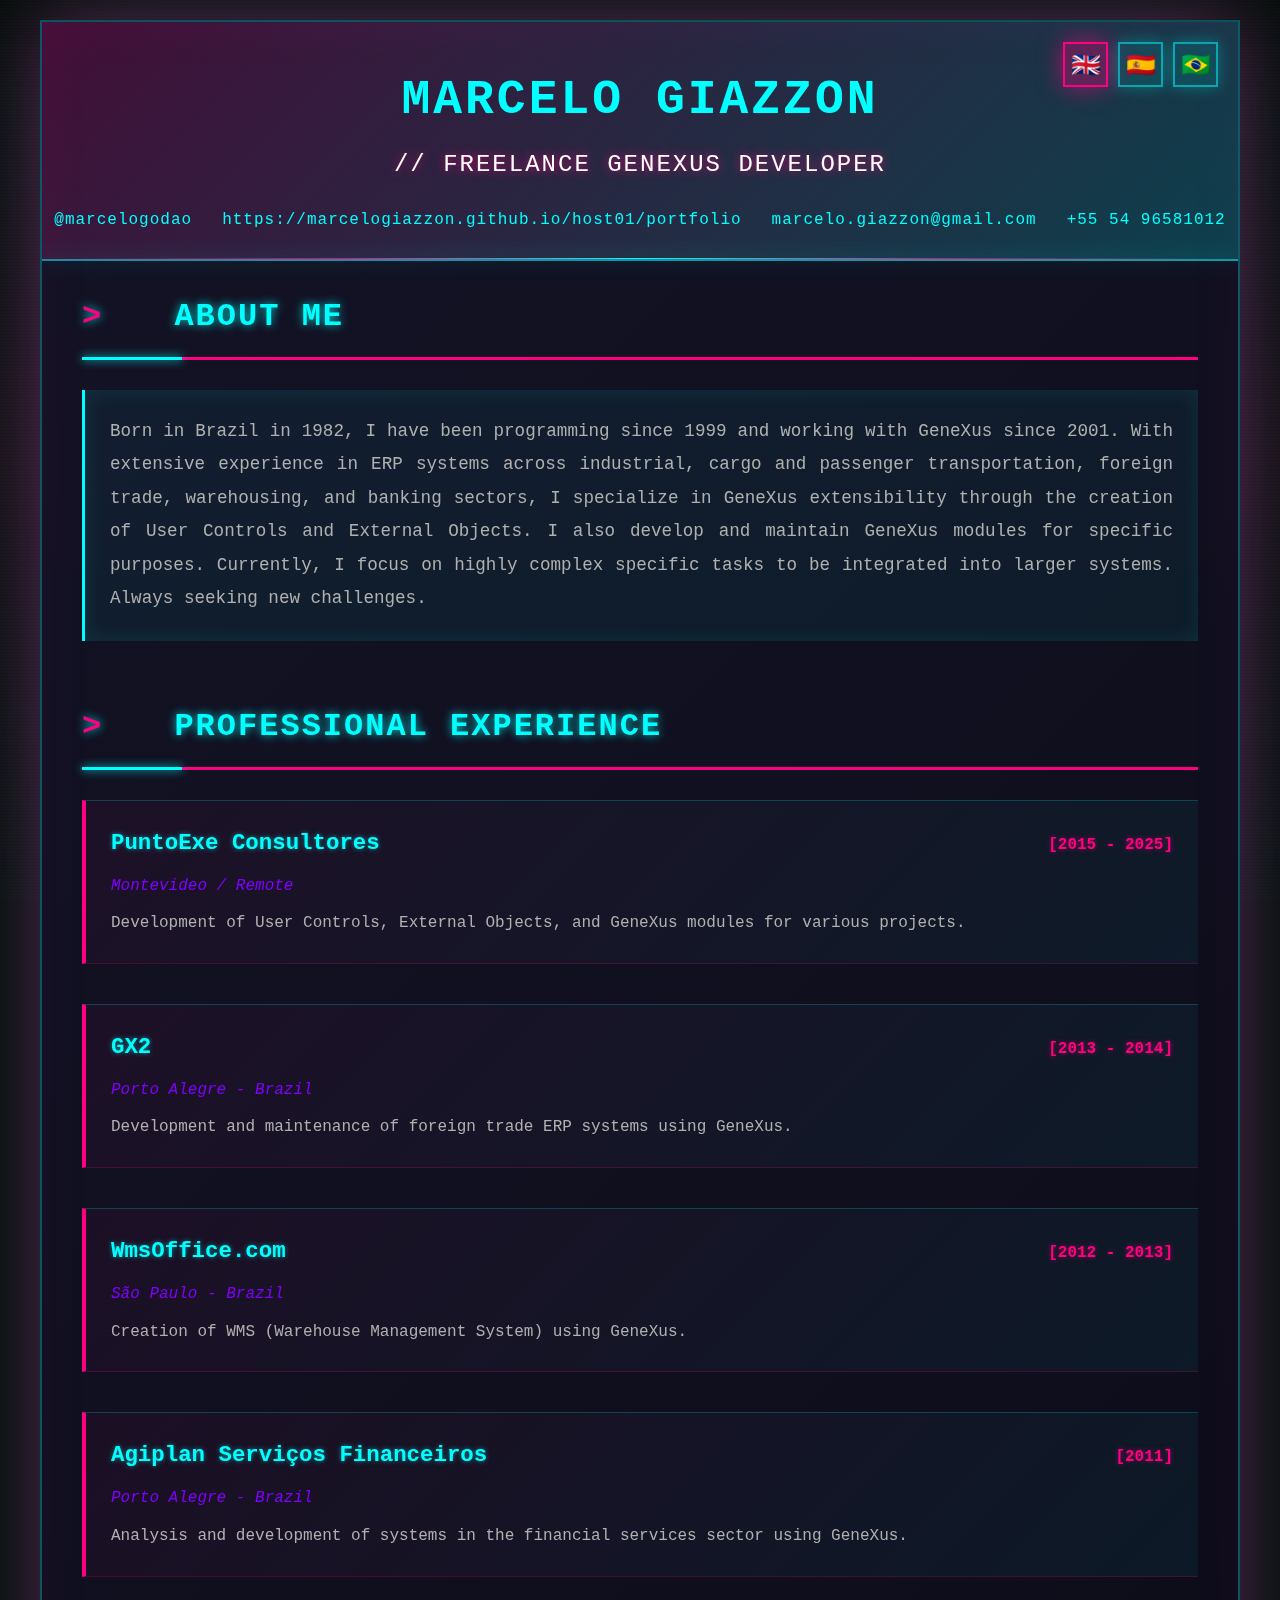
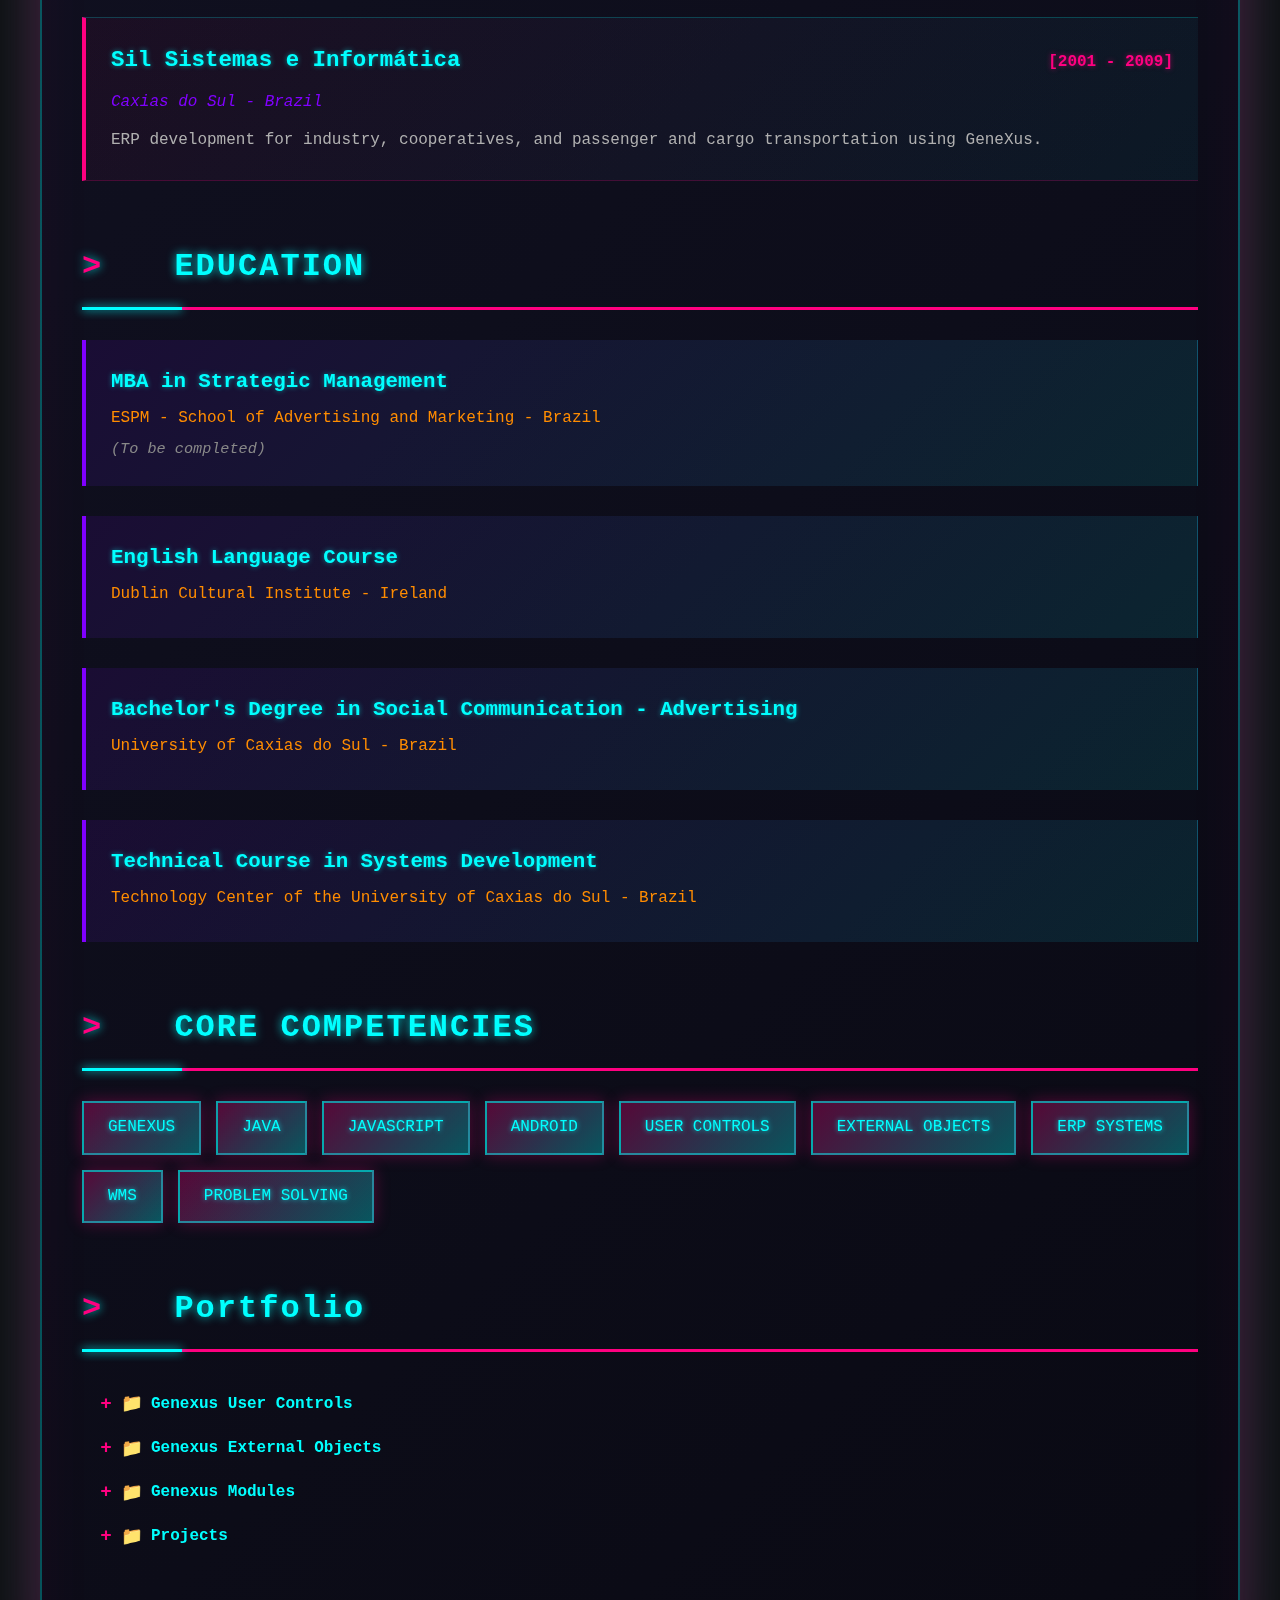
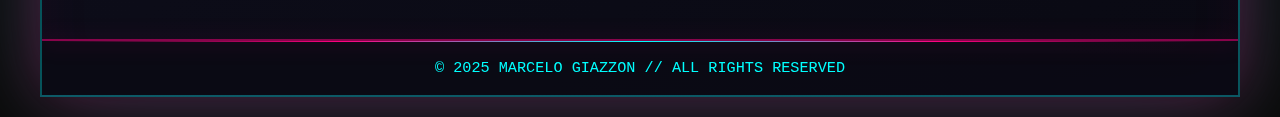
<file: portifolio_pdf.html>
<!DOCTYPE html>
<html lang="en">
<head>
    <meta charset="UTF-8">
    <meta name="viewport" content="width=device-width, initial-scale=1.0">
    <title>Marcelo Giazzon - GeneXus Developer</title>
    <link rel="stylesheet" href="portfolio.css">
    <script src="portfolio.pdf.js"></script>
</head>
<body>
    <!-- Mobile Simulation Toggle -->
    <div class="mobile-toggle-container">
        <input type="checkbox" id="mobileSimulationToggle">
        <label for="mobileSimulationToggle">Mobile Simulation</label>
    </div>

    <div class="container">
        <div class="language-selector">
            <button class="lang-btn active" onclick="changeLanguage('en')" title="English">🇬🇧</button>
            <button class="lang-btn" onclick="changeLanguage('es')" title="Español">🇪🇸</button>
            <button class="lang-btn" onclick="changeLanguage('pt')" title="Português">🇧🇷</button>
        </div>
        
        <header>
            <h1>MARCELO GIAZZON</h1>
            <p class="subtitle glitch-text">// FREELANCE GENEXUS DEVELOPER</p>
            <div class="contact-info">
                <a href="https://www.instagram.com/marcelogodao" target="_blank" rel="noopener noreferrer">@marcelogodao</a>
                <a href="https://marcelogiazzon.github.io/host01/portfolio" target="_blank" rel="noopener noreferrer">https://marcelogiazzon.github.io/host01/portfolio</a>
                <a href="mailto:marcelo.giazzon@gmail.com">marcelo.giazzon@gmail.com</a>
                <a href="https://wa.me/555496581012" target="_blank" rel="noopener noreferrer">+55 54 96581012</a>
            </div>
        </header>
        
        <div class="content">
            

            <!-- ENGLISH -->
            <div class="lang-content active" data-lang="en">
                <section id="about">
                    <h2>ABOUT ME</h2>
                    <p class="about-text">
                        Born in Brazil in 1982, I have been programming since 1999 and working with GeneXus since 2001. 
                        With extensive experience in ERP systems across industrial, cargo and passenger transportation, 
                        foreign trade, warehousing, and banking sectors, I specialize in GeneXus extensibility through 
                        the creation of User Controls and External Objects. I also develop and maintain GeneXus modules 
                        for specific purposes. Currently, I focus on highly complex specific tasks to be integrated into 
                        larger systems. Always seeking new challenges.
                    </p>
                </section>
                
                <section id="experience">
                    <h2>PROFESSIONAL EXPERIENCE</h2>
                    
                    <div class="experience-item">
                        <div class="experience-header">
                            <span class="company">PuntoExe Consultores</span>
                            <span class="period">[2015 - 2025]</span>
                        </div>
                        <div class="location">Montevideo / Remote</div>
                        <p class="description">
                            Development of User Controls, External Objects, and GeneXus modules for various projects.
                        </p>
                    </div>
                    
                    <div class="experience-item">
                        <div class="experience-header">
                            <span class="company">GX2</span>
                            <span class="period">[2013 - 2014]</span>
                        </div>
                        <div class="location">Porto Alegre - Brazil</div>
                        <p class="description">
                            Development and maintenance of foreign trade ERP systems using GeneXus.
                        </p>
                    </div>
                    
                    <div class="experience-item">
                        <div class="experience-header">
                            <span class="company">WmsOffice.com</span>
                            <span class="period">[2012 - 2013]</span>
                        </div>
                        <div class="location">São Paulo - Brazil</div>
                        <p class="description">
                            Creation of WMS (Warehouse Management System) using GeneXus.
                        </p>
                    </div>
                    
                    <div class="experience-item">
                        <div class="experience-header">
                            <span class="company">Agiplan Serviços Financeiros</span>
                            <span class="period">[2011]</span>
                        </div>
                        <div class="location">Porto Alegre - Brazil</div>
                        <p class="description">
                            Analysis and development of systems in the financial services sector using GeneXus.
                        </p>
                    </div>
                    
                    <div class="experience-item">
                        <div class="experience-header">
                            <span class="company">Sil Sistemas e Informática</span>
                            <span class="period">[2001 - 2009]</span>
                        </div>
                        <div class="location">Caxias do Sul - Brazil</div>
                        <p class="description">
                            ERP development for industry, cooperatives, and passenger and cargo transportation using GeneXus.
                        </p>
                    </div>
                </section>
                
                <section id="education">
                    <h2>EDUCATION</h2>
                    
                    <div class="education-item">
                        <div class="degree">MBA in Strategic Management</div>
                        <div class="institution">ESPM - School of Advertising and Marketing - Brazil</div>
                        <div class="status">(To be completed)</div>
                    </div>
                    
                    <div class="education-item">
                        <div class="degree">English Language Course</div>
                        <div class="institution">Dublin Cultural Institute - Ireland</div>
                    </div>
                    
                    <div class="education-item">
                        <div class="degree">Bachelor's Degree in Social Communication - Advertising</div>
                        <div class="institution">University of Caxias do Sul - Brazil</div>
                    </div>
                    
                    <div class="education-item">
                        <div class="degree">Technical Course in Systems Development</div>
                        <div class="institution">Technology Center of the University of Caxias do Sul - Brazil</div>
                    </div>
                </section>
                
                <section id="skills">
                    <h2>CORE COMPETENCIES</h2>
                    <div class="skills-list">
                        <span class="skill-tag">GENEXUS</span>
                        <span class="skill-tag">JAVA</span>
                        <span class="skill-tag">JAVASCRIPT</span>
                        <span class="skill-tag">ANDROID</span>
                        <span class="skill-tag">USER CONTROLS</span>
                        <span class="skill-tag">EXTERNAL OBJECTS</span>
                        <span class="skill-tag">ERP SYSTEMS</span>
                        <span class="skill-tag">WMS</span>
                        <span class="skill-tag">PROBLEM SOLVING</span>
                    </div>
                </section>
            </div>
            
            <!-- SPANISH -->
            <div class="lang-content" data-lang="es">
                <section id="about">
                    <h2>SOBRE MÍ</h2>
                    <p class="about-text">
                        Nacido en Brasil en 1982, programo desde 1999 y trabajo con GeneXus desde 2001. 
                        Con amplia experiencia en sistemas ERP en sectores industrial, transporte de carga y pasajeros, 
                        comercio exterior, almacenamiento y bancario, me especializo en extensibilidad GeneXus a través 
                        de la creación de User Controls y External Objects. También desarrollo y mantengo módulos GeneXus 
                        con propósitos específicos. Actualmente, me enfoco en tareas específicas de alta complejidad para 
                        ser integradas en sistemas más grandes. Siempre en busca de nuevos desafíos.
                    </p>
                </section>
                
                <section id="experience">
                    <h2>EXPERIENCIA PROFESIONAL</h2>
                    
                    <div class="experience-item">
                        <div class="experience-header">
                            <span class="company">PuntoExe Consultores</span>
                            <span class="period">[2015 - 2025]</span>
                        </div>
                        <div class="location">Montevideo / Remoto</div>
                        <p class="description">
                            Desarrollo de User Controls, External Objects y módulos GeneXus para diversos proyectos.
                        </p>
                    </div>
                    
                    <div class="experience-item">
                        <div class="experience-header">
                            <span class="company">GX2</span>
                            <span class="period">[2013 - 2014]</span>
                        </div>
                        <div class="location">Porto Alegre - Brasil</div>
                        <p class="description">
                            Desarrollo y mantenimiento de sistemas ERP de comercio exterior utilizando GeneXus.
                        </p>
                    </div>
                    
                    <div class="experience-item">
                        <div class="experience-header">
                            <span class="company">WmsOffice.com</span>
                            <span class="period">[2012 - 2013]</span>
                        </div>
                        <div class="location">São Paulo - Brasil</div>
                        <p class="description">
                            Creación de sistema WMS (Sistema de Gestión de Almacenes) utilizando GeneXus.
                        </p>
                    </div>
                    
                    <div class="experience-item">
                        <div class="experience-header">
                            <span class="company">Agiplan Serviços Financeiros</span>
                            <span class="period">[2011]</span>
                        </div>
                        <div class="location">Porto Alegre - Brasil</div>
                        <p class="description">
                            Análisis y desarrollo de sistemas en el sector de servicios financieros utilizando GeneXus.
                        </p>
                    </div>
                    
                    <div class="experience-item">
                        <div class="experience-header">
                            <span class="company">Sil Sistemas e Informática</span>
                            <span class="period">[2001 - 2009]</span>
                        </div>
                        <div class="location">Caxias do Sul - Brasil</div>
                        <p class="description">
                            Desarrollo de ERP para industria, cooperativas y transporte de pasajeros y carga utilizando GeneXus.
                        </p>
                    </div>
                </section>
                
                <section id="education">
                    <h2>FORMACIÓN</h2>
                    
                    <div class="education-item">
                        <div class="degree">MBA en Gestión Estratégica</div>
                        <div class="institution">ESPM - Escuela Superior de Propaganda y Marketing - Brasil</div>
                        <div class="status">(A completar)</div>
                    </div>
                    
                    <div class="education-item">
                        <div class="degree">Curso de Idioma - Inglés</div>
                        <div class="institution">Dublin Cultural Institute - Irlanda</div>
                    </div>
                    
                    <div class="education-item">
                        <div class="degree">Grado en Comunicación Social - Publicidad y Propaganda</div>
                        <div class="institution">Universidad de Caxias do Sul - Brasil</div>
                    </div>
                    
                    <div class="education-item">
                        <div class="degree">Curso Técnico en Desarrollo de Sistemas</div>
                        <div class="institution">Centro de Tecnología de la Universidad de Caxias do Sul - Brasil</div>
                    </div>
                </section>
                
                <section id="skills">
                    <h2>COMPETENCIAS CLAVE</h2>
                    <div class="skills-list">
                        <span class="skill-tag">GENEXUS</span>
                        <span class="skill-tag">USER CONTROLS</span>
                        <span class="skill-tag">EXTERNAL OBJECTS</span>
                        <span class="skill-tag">SISTEMAS ERP</span>
                        <span class="skill-tag">WMS</span>
                        <span class="skill-tag">INTEGRACIÓN</span>
                        <span class="skill-tag">RESOLUCIÓN PROBLEMAS</span>
                    </div>
                </section>
            </div>
            
            <!-- PORTUGUESE -->
            <div class="lang-content" data-lang="pt">
                <section id="about">
                    <h2>SOBRE MIM</h2>
                    <p class="about-text">
                        Nascido no Brasil em 1982, programando desde 1999 e com GeneXus desde 2001. 
                        Experiência com ERPs em área industrial, transporte de carga e pessoas, comércio exterior, 
                        armazenagem e bancária. Especialista em criação de extensibilidade GeneXus, com criação de 
                        User Controls e External Objects. Além da criação e manutenção de módulos GeneXus com propósitos 
                        específicos. Atualmente atuando em tarefas específicas de alta complexidade, a serem integradas 
                        a sistemas maiores. Em busca de novos desafios.
                    </p>
                </section>
                
                <section id="experience">
                    <h2>EXPERIÊNCIA PROFISSIONAL</h2>
                    
                    <div class="experience-item">
                        <div class="experience-header">
                            <span class="company">PuntoExe Consultores</span>
                            <span class="period">[2015 - 2025]</span>
                        </div>
                        <div class="location">Montevidéu / Remoto</div>
                        <p class="description">
                            Desenvolvimento de User Controls, External Objects e módulos GeneXus para diversos projetos.
                        </p>
                    </div>
                    
                    <div class="experience-item">
                        <div class="experience-header">
                            <span class="company">GX2</span>
                            <span class="period">[2013 - 2014]</span>
                        </div>
                        <div class="location">Porto Alegre - Brasil</div>
                        <p class="description">
                            Desenvolvimento e manutenção em ERP de comércio exterior, utilizando GeneXus.
                        </p>
                    </div>
                    
                    <div class="experience-item">
                        <div class="experience-header">
                            <span class="company">WmsOffice.com</span>
                            <span class="period">[2012 - 2013]</span>
                        </div>
                        <div class="location">São Paulo - Brasil</div>
                        <p class="description">
                            Criação de sistema WMS (Sistema de Gerenciamento de Armazém), utilizando GeneXus.
                        </p>
                    </div>
                    
                    <div class="experience-item">
                        <div class="experience-header">
                            <span class="company">Agiplan Serviços Financeiros</span>
                            <span class="period">[2011]</span>
                        </div>
                        <div class="location">Porto Alegre - Brasil</div>
                        <p class="description">
                            Análise e desenvolvimento de sistemas na área de serviços financeiros, utilizando GeneXus.
                        </p>
                    </div>
                    
                    <div class="experience-item">
                        <div class="experience-header">
                            <span class="company">Sil Sistemas e Informática</span>
                            <span class="period">[2001 - 2009]</span>
                        </div>
                        <div class="location">Caxias do Sul - Brasil</div>
                        <p class="description">
                            ERPs para indústria, cooperativas e transporte de passageiros e de cargas, utilizando GeneXus.
                        </p>
                    </div>
                </section>
                
                <section id="education">
                    <h2>FORMAÇÃO EDUCACIONAL</h2>
                    
                    <div class="education-item">
                        <div class="degree">MBA em Gestão Estratégica</div>
                        <div class="institution">ESPM - Escola Superior de Propaganda e Marketing - Brasil</div>
                        <div class="status">(A concluir)</div>
                    </div>
                    
                    <div class="education-item">
                        <div class="degree">Curso de Idioma - Inglês</div>
                        <div class="institution">Dublin Cultural Institute - Irlanda</div>
                    </div>
                    
                    <div class="education-item">
                        <div class="degree">Graduação em Comunicação Social - Publicidade e Propaganda</div>
                        <div class="institution">Universidade de Caxias do Sul - Brasil</div>
                    </div>
                    
                    <div class="education-item">
                        <div class="degree">Curso Técnico em Desenvolvimento de Sistemas</div>
                        <div class="institution">Centro de Tecnologia da Universidade de Caxias do Sul - Brasil</div>
                    </div>
                </section>
                
                <section id="skills">
                    <h2>COMPETÊNCIAS PRINCIPAIS</h2>
                    <div class="skills-list">
                        <span class="skill-tag">GENEXUS</span>
                        <span class="skill-tag">USER CONTROLS</span>
                        <span class="skill-tag">EXTERNAL OBJECTS</span>
                        <span class="skill-tag">SISTEMAS ERP</span>
                        <span class="skill-tag">WMS</span>
                        <span class="skill-tag">INTEGRAÇÃO</span>
                        <span class="skill-tag">RESOLUÇÃO PROBLEMAS</span>
                    </div>
                </section>
            </div>

            <section id="portfolio">
                <h2>Portfolio</h2>
                <div class="portfolio-container">
                    <div class="tree-view" id="portfolioTree"></div>
                    <div class="content-frame-container" id="contentFrame">
                        <div class="frame-header">
                            <span class="frame-title" id="frameTitle">Select a file to view</span>
                            <button class="frame-close" onclick="closeFrame()">✕ CLOSE</button>
                        </div>
                        <iframe class="content-frame" id="contentIframe" src=""></iframe>
                    </div>
                </div>
            </section>
        </div>
        
        <footer>
            <p>&copy; 2025 MARCELO GIAZZON // ALL RIGHTS RESERVED</p>
        </footer>

        <!-- Mobile Simulation Overlay (The 'Popup' Mode) -->
        <div class="mobile-simulation-overlay" id="mobileSimulationOverlay">
            <div class="mobile-simulation-window">
                
                <!-- Header Bar (like a window title bar) - NOW WITH NAVIGATION BUTTONS -->
                <div class="mobile-frame-header">
                    <div class="mobile-frame-header-content">
                        <!-- Navigation Buttons added here (Mobile/Popup) -->
                        <button class="nav-button" id="mobilePrevFileButton" disabled>&lt;</button>
                        <button class="nav-button" id="mobileNextFileButton" disabled>&gt;</button>
                        <span id="mobileSimulationTitle">Loading...</span>
                    </div>
                    <button class="mobile-simulation-close" id="mobileSimulationClose">
                        <span aria-hidden="true">✕</span> CLOSE
                    </button>
                </div>
                
                <!-- Iframe content -->
                <iframe id="mobileSimulationIframe" src=""></iframe>
            </div>
        </div>
    </div>
</body>
</html>
</file>
<file: portfolio.css>
* {
    margin: 0;
    padding: 0;
    box-sizing: border-box;
}

body {
    font-family: 'Courier New', monospace;
    line-height: 1.6;
    color: #e0e0e0;
    background: #0a0a0a;
    min-height: 100vh;
    padding: 20px;
    position: relative;
    overflow-x: hidden;
}

body::before {
    content: '';
    position: fixed;
    top: 0;
    left: 0;
    right: 0;
    bottom: 0;
    background: 
        linear-gradient(180deg, transparent 0%, rgba(255, 0, 128, 0.05) 50%, transparent 100%),
        repeating-linear-gradient(0deg, rgba(0, 255, 255, 0.03) 0px, transparent 1px, transparent 2px, rgba(0, 255, 255, 0.03) 3px);
    pointer-events: none;
    z-index: 1;
}

.container {
    max-width: 1200px;
    margin: 0 auto;
    background: linear-gradient(135deg, rgba(20, 20, 40, 0.95) 0%, rgba(10, 10, 20, 0.95) 100%);
    border-radius: 0;
    box-shadow: 
        0 0 60px rgba(255, 0, 128, 0.3),
        0 0 100px rgba(0, 255, 255, 0.2),
        inset 0 0 60px rgba(255, 0, 128, 0.05);
    overflow: hidden;
    border: 2px solid rgba(0, 255, 255, 0.3);
    position: relative;
    z-index: 2;
}

.container::before {
    content: '';
    position: absolute;
    top: 0;
    left: 0;
    right: 0;
    height: 4px;
    /*background: linear-gradient(90deg, 
        #ff0080 0%, 
        #ff0080 20%, 
        #ff8c00 40%, 
        #00ffff 60%, 
        #8000ff 80%, 
        #ff0080 100%);*/
}

.language-selector {
    position: absolute;
    top: 20px;
    right: 20px;
    display: flex;
    gap: 10px;
    z-index: 10;
}

.lang-btn {
    width: 45px;
    height: 45px;
    background: rgba(0, 255, 255, 0.1);
    border: 2px solid rgba(0, 255, 255, 0.5);
    cursor: pointer;
    font-size: 24px;
    display: flex;
    align-items: center;
    justify-content: center;
    box-shadow: 0 0 15px rgba(0, 255, 255, 0.3);
}

.lang-btn:hover {
    background: rgba(0, 255, 255, 0.2);
    box-shadow: 0 0 25px rgba(0, 255, 255, 0.6);
}

.lang-btn.active {
    background: rgba(255, 0, 128, 0.3);
    border-color: #ff0080;
    box-shadow: 0 0 25px rgba(255, 0, 128, 0.6);
}

header {
    background: linear-gradient(135deg, rgba(255, 0, 128, 0.2) 0%, rgba(0, 255, 255, 0.2) 100%);
    color: #00ffff;
    /* padding: 80px 40px; */
    text-align: center;
    position: relative;
    border-bottom: 2px solid rgba(0, 255, 255, 0.5);
    padding-top: 40px;
    padding-bottom: 25px;
}

header::after {
    content: '';
    position: absolute;
    bottom: 0;
    left: 0;
    right: 0;
    height: 1px;
    background: linear-gradient(90deg, transparent, #ff0080, #00ffff, #ff0080, transparent);
    box-shadow: 0 0 20px rgba(0, 255, 255, 0.8);
}

h1 {
    font-size: 3em;
    margin-bottom: 7px;
    font-weight: 700;
    /*text-shadow: 
        0 0 10px #00ffff,
        0 0 20px #00ffff,
        0 0 30px #ff0080,
        2px 2px 0px rgba(255, 0, 128, 0.5);*/
    letter-spacing: 3px;
}

.subtitle {
    font-size: 1.5em;
    color: #ff0080;
    font-weight: 400;
    text-shadow: 0 0 10px rgba(255, 0, 128, 0.8);
    letter-spacing: 2px;
}

.contact-info {
    margin-top: 24px;
    display: flex;
    flex-wrap: wrap;
    justify-content: center;
    align-items: center;
    gap: 15px 30px;
    font-family: 'Consolas', monospace;
    font-size: 1em;
    letter-spacing: 1px;
}

.contact-info span, .contact-info a {
    color: #b0b0b0;
    text-decoration: none;
    transition: color 0.3s, text-shadow 0.3s;
    word-break: break-all;
}

.contact-info a {
    color: #00ffff;
}

.contact-info a:hover {
    color: #fff;
    text-shadow: 0 0 10px #00ffff, 0 0 15px #ff0080;
}


.whatsapp-link {
    display: inline-flex;
    align-items: center;
    justify-content: center;
}

.whatsapp-icon {
    width: 30px;
    height: 30px;
    fill: currentColor;
    filter: drop-shadow(0 0 6px rgba(0, 255, 255, 0.7));
}

.content {
    padding: 30px 40px;
    padding-bottom: 20px;
}

section {
    margin-bottom: 60px;
    position: relative;
}

.aboutme_section {
    margin-left: 20px;    
}

.aboutme_section li {
    padding-left: 5px;
    margin-left: 30px;
}
.aboutme_section span {
    font-weight: bold;
}


.lang-content {
    display: none;
}

.lang-content.active {
    display: block;
}

h2 {
    color: #00ffff;
    font-size: 2em;
    margin-bottom: 30px;
    padding-bottom: 15px;
    border-bottom: 3px solid #ff0080;
    text-shadow: 0 0 10px rgba(0, 255, 255, 0.8);
    letter-spacing: 2px;
    position: relative;
}

h2::before {
    content: '> ';
    color: #ff0080;
    margin-right: 50px;
}

h2::after {
    content: '';
    position: absolute;
    bottom: -3px;
    left: 0;
    width: 100px;
    height: 3px;
    background: #00ffff;
    box-shadow: 0 0 10px #00ffff;
}

.about-text {
    font-size: 1.1em;
    color: #b0b0b0;
    line-height: 1.9;
    text-align: justify;
    font-family: 'Consolas', 'Courier New', monospace;
    background: rgba(0, 255, 255, 0.05);
    padding: 25px;
    border-left: 3px solid #00ffff;
    box-shadow: inset 0 0 20px rgba(0, 255, 255, 0.1);
}

.experience-item {
    margin-bottom: 40px;
    padding: 25px;
    border-left: 4px solid #ff0080;
    background: linear-gradient(135deg, rgba(255, 0, 128, 0.05) 0%, rgba(0, 255, 255, 0.05) 100%);
    position: relative;
    border-top: 1px solid rgba(0, 255, 255, 0.2);
    border-bottom: 1px solid rgba(255, 0, 128, 0.2);
}

.experience-item:hover {
    background: linear-gradient(135deg, rgba(255, 0, 128, 0.1) 0%, rgba(0, 255, 255, 0.1) 100%);
    box-shadow: 0 0 30px rgba(255, 0, 128, 0.3);
}

.experience-header {
    display: flex;
    justify-content: space-between;
    align-items: baseline;
    margin-bottom: 12px;
    flex-wrap: wrap;
}

.company {
    font-size: 1.4em;
    font-weight: 600;
    color: #00ffff;
    text-shadow: 0 0 5px rgba(0, 255, 255, 0.5);
}

.period {
    color: #ff0080;
    font-weight: 600;
    text-shadow: 0 0 5px rgba(255, 0, 128, 0.5);
    font-family: 'Consolas', monospace;
}

.location {
    color: #8000ff;
    font-style: italic;
    margin-bottom: 10px;
}

.description {
    color: #b0b0b0;
    line-height: 1.8;
    font-family: 'Consolas', 'Courier New', monospace;
}

.education-item {
    margin-bottom: 30px;
    padding: 25px;
    background: linear-gradient(135deg, rgba(128, 0, 255, 0.1) 0%, rgba(0, 255, 255, 0.1) 100%);
    border-radius: 0;
    border-left: 4px solid #8000ff;
    border-right: 1px solid rgba(0, 255, 255, 0.3);
}

.education-item:hover {
    box-shadow: 0 0 30px rgba(128, 0, 255, 0.4);
}

.degree {
    font-size: 1.3em;
    font-weight: 600;
    color: #00ffff;
    margin-bottom: 8px;
    text-shadow: 0 0 5px rgba(0, 255, 255, 0.5);
}

.institution {
    color: #ff8c00;
    font-weight: 500;
    margin-bottom: 5px;
}

.status {
    color: #888;
    font-style: italic;
    font-size: 0.95em;
}

.skills-list {
    display: flex;
    flex-wrap: wrap;
    gap: 15px;
    margin-top: 25px;
}

.skill-tag {
    background: linear-gradient(135deg, rgba(255, 0, 128, 0.3) 0%, rgba(0, 255, 255, 0.3) 100%);
    color: #00ffff;
    padding: 12px 24px;
    border-radius: 0;
    font-weight: 500;
    border: 2px solid rgba(0, 255, 255, 0.5);
    text-shadow: 0 0 5px rgba(0, 255, 255, 0.8);
    font-family: 'Consolas', monospace;
    box-shadow: 0 0 15px rgba(255, 0, 128, 0.3);
}

.skill-tag:hover {
    background: linear-gradient(135deg, rgba(255, 0, 128, 0.5) 0%, rgba(0, 255, 255, 0.5) 100%);
    box-shadow: 0 0 25px rgba(0, 255, 255, 0.6);
}

footer {
    background: rgba(10, 10, 20, 0.9);
    color: #00ffff;
    text-align: center;
    padding: 15px;
    font-size: 0.95em;
    border-top: 2px solid rgba(255, 0, 128, 0.5);
    position: relative;
}

footer::before {
    content: '';
    position: absolute;
    top: 0;
    left: 0;
    right: 0;
    height: 1px;
    background: linear-gradient(90deg, transparent, #ff0080, #00ffff, #ff0080, transparent);
    box-shadow: 0 0 20px rgba(255, 0, 128, 0.8);
}

@media (max-width: 768px) {
    body {
        padding: 10px;
    }
    
    header {
        padding: 50px 20px;
    }
    
    h1 {
        font-size: 2.2em;
    }
    
    .subtitle {
        font-size: 1.2em;
    }
    
    .content {
        padding: 40px 20px;
    }
    
    .experience-header {
        flex-direction: column;
        align-items: flex-start;
    }
    
    .skill-tag {
        font-size: 0.9em;
    }
    
    .language-selector {
        top: 10px;
        right: 10px;
        gap: 5px;
    }
    
    .lang-btn {
        width: 40px;
        height: 40px;
        font-size: 20px;
    }
}

::selection {
    background: rgba(255, 0, 128, 0.5);
    color: #00ffff;
}

/*
-- Mobile Simulation Toggle/Checkbox --
*/
.mobile-toggle-container {
    position: fixed;
    top: 20px;
    right: 20px;
    z-index: 100;
    background: #333;
    padding: 10px 15px;
    border-radius: 4px;
    display: none ; /*flex;*/
    align-items: center;
    color: #fff;
    border: 1px solid #555;
    box-shadow: 0 2px 5px rgba(0, 0, 0, 0.5);
}

.mobile-toggle-container label {
    margin-left: 10px;
    cursor: pointer;
    font-size: 0.9em;
    display: none;
}

/*
-- Mobile Simulation Popup/Modal (The 'Popup' Mode) --
*/
.mobile-simulation-overlay {
    position: fixed;
    top: 0;
    left: 0;
    width: 100%;
    height: 100%;
    background: rgba(0, 0, 0, 0.8);
    display: flex;
    justify-content: center;
    align-items: center;
    z-index: 999; 
    visibility: hidden;
    opacity: 0;
    transition: opacity 0.3s, visibility 0.3s;
}

.mobile-simulation-overlay.active {
    visibility: visible;
    opacity: 1;
}

.mobile-simulation-window {
    /* Desktop/Modal size - larger and more like a window */
    width: 800px;
    max-width: 95vw;
    height: 600px;
    max-height: 95vh;
    
    background: #000;
    border: 2px solid #555; /* Main border */
    box-shadow: 0 0 20px rgba(0, 255, 255, 0.2), 0 0 50px rgba(138, 43, 226, 0.1); /* Neon-style shadow */
    overflow: hidden;
    position: relative;
    
    display: flex;
    flex-direction: column;
    
    /* Window corners styling based on image */
    border-radius: 4px;
}

.mobile-frame-header {
    background: #222; /* Dark header background */
    color: #00FFFF; /* Neon cyan text for title */
    padding: 10px 15px;
    border-bottom: 2px solid #00FFFF; /* Bright cyan border */
    display: flex;
    justify-content: space-between;
    align-items: center;
    font-weight: bold;
    flex-shrink: 0; /* Prevents shrinking */
}

/* Navigation and Title Alignment for Mobile Popup */
.mobile-frame-header-content {
    display: flex;
    align-items: center;
    flex-grow: 1;
}

.mobile-frame-header-content .nav-button {
    margin-right: 10px;
}

#mobileSimulationTitle {
    letter-spacing: 2px;
    flex-grow: 1;
}

.mobile-simulation-close {
    background: #FF0077; /* Neon pink/magenta for close button */
    color: #FFF;
    border: none;
    padding: 6px 12px;
    border-radius: 2px;
    cursor: pointer;
    font-size: 0.9em;
    font-family: 'Courier New', monospace;
    font-weight: bold;
    transition: background 0.2s, box-shadow 0.2s;
    box-shadow: 0 0 5px rgba(255, 0, 119, 0.5);
    letter-spacing: 1px;
    flex-shrink: 0;
}

.mobile-simulation-close:hover {
    background: #FF3399;
    box-shadow: 0 0 10px #FF3399;
}

.mobile-simulation-window iframe {
    flex-grow: 1;
    width: 100%;
    border: none;
    background: #111; /* Iframe content background */
    /* Removed internal radius to let the header and iframe fill the window */
}

.portfolio-container {
    display: flex;
    gap: 30px;
    margin-top: 25px;
}

.tree-view {
    flex: 0 0 400px;
    min-width: 300px;
}

.content-frame-container {
    flex: 1;
    min-height: 500px;
    background: #1e1e1e;
    border: 1px solid #555;
    border-radius: 0;
    overflow: hidden;
    display: none;
    height: fit-content;
}

.content-frame-container.active {
    display: block;
}

.frame-header {
    background: #333;
    padding: 15px 20px;
    border-bottom: 1px solid #555;
    display: flex;
    justify-content: space-between;
    align-items: center;
}


/* Navigation Buttons Styling */
.frame-header-nav {
    display: flex;
    align-items: center;
    gap: 10px; /* Space between the button group and title */
}

.nav-button {
    background: #555;
    color: #fff;
    border: 1px solid #888;
    padding: 4px 10px;
    border-radius: 3px;
    cursor: pointer;
    font-size: 1.1em;
    font-weight: bold;
    transition: background 0.2s, border-color 0.2s;
}

.nav-button:hover:not(:disabled) {
    background: #777;
}

.nav-button:disabled {
    background: #333;
    color: #666;
    border-color: #444;
    cursor: not-allowed;
}


.frame-title {
    color: #00ffff;
    font-weight: 600;
    text-shadow: 0 0 5px rgba(0, 255, 255, 0.5);
}

.frame-close {
    background: rgba(255, 0, 128, 0.3);
    border: 2px solid #ff0080;
    color: #ff0080;
    padding: 5px 15px;
    cursor: pointer;
    font-family: 'Consolas', monospace;
    font-weight: bold;
}

.frame-close:hover {
    background: rgba(255, 0, 128, 0.5);
    box-shadow: 0 0 15px rgba(255, 0, 128, 0.6);
}

.content-frame {
    width: 100%;
    height: 600px;
    border: none;
    background: white;
}

.tree-view {
    /*margin-top: 25px;*/
}

.tree-item {
    margin-left: 0;
    list-style: none;
}

.tree-item ul {
    margin-left: 25px;
    list-style: none;
}

.tree-label {
    display: flex;
    align-items: center;
    padding: 8px 12px;
    color: #b0b0b0;
    cursor: pointer;
    font-family: 'Consolas', 'Courier New', monospace;
    border-left: 2px solid transparent;
    position: relative;
}

.tree-toggle {
    width: 20px;
    height: 20px;
    display: inline-flex;
    align-items: center;
    justify-content: center;
    margin-right: 5px;
    color: #ff0080;
    font-weight: bold;
    font-size: 1.2em;
    flex-shrink: 0;
}

.tree-label:hover {
    background: linear-gradient(90deg, rgba(0, 255, 255, 0.1) 0%, transparent 100%);
    border-left-color: #00ffff;
}

.tree-folder .tree-label {
    color: #00ffff;
    font-weight: 600;
}

.tree-file .tree-label {
    color: #ff8c00;
    cursor: pointer;
}

.tree-file .tree-label:hover {
    background: linear-gradient(90deg, rgba(255, 140, 0, 0.2) 0%, transparent 100%);
    border-left-color: #ff8c00;
}

.tree-file.selected .tree-label {
    background: linear-gradient(90deg, rgba(255, 0, 128, 0.3) 0%, transparent 100%);
    border-left-color: #ff0080;
}

.tree-icon {
    margin-right: 8px;
    font-size: 1.1em;
}

.tree-children {
    display: none;
}

.tree-children.expanded {
    display: block;
}

/* Glitch Effect */
.glitch-text {
    position: relative;
    color: #fff;
    /*text-shadow: 0 0 5px rgba(255, 255, 255, 0.5), 0 0 10px rgba(0, 255, 255, 0.5);
    animation: text-flicker 0.1s infinite alternate;*/
}

.glitch-text::before,
.glitch-text::after {
    content: attr(data-text);
    position: absolute;
    top: 0;
    left: 0;
    width: 100%;
    height: 100%;
    clip: rect(0, 0, 0, 0);
}

.glitch-text::before {
    left: 2px;
    text-shadow: -1px 0 #ff0080;
    background: #2b2744;
    /*animation: glitch-anim-1 2s infinite linear alternate-reverse;
    */
}

.glitch-text::after {
    left: -2px;
    text-shadow: 1px 0 #00ffff;
    background: #2b2744;
    /*animation: glitch-anim-2 3s infinite linear alternate;
*/
    }

@keyframes text-flicker {
    0% { opacity: 0.95; }
    5% { opacity: 0.8; }
    10% { opacity: 1; }
    20% { opacity: 0.75; }
    25% { opacity: 1; }
    30% { opacity: 0.9; }
    100% { opacity: 1; }
}

@keyframes glitch-anim-1 {
    0% { clip: rect(44px, 9999px, 12px, 0); }
    10% { clip: rect(10px, 9999px, 80px, 0); }
    20% { clip: rect(60px, 9999px, 7px, 0); }
    30% { clip: rect(10px, 9999px, 45px, 0); }
    40% { clip: rect(70px, 9999px, 22px, 0); }
    50% { clip: rect(22px, 9999px, 55px, 0); }
    60% { clip: rect(35px, 9999px, 10px, 0); }
    70% { clip: rect(38px, 9999px, 32px, 0); }
    80% { clip: rect(15px, 9999px, 64px, 0); }
    90% { clip: rect(57px, 9999px, 11px, 0); }
    100% { clip: rect(12px, 9999px, 10px, 0); }
}

@keyframes glitch-anim-2 {
    0% { clip: rect(20px, 9999px, 80px, 0); }
    15% { clip: rect(70px, 9999px, 10px, 0); }
    30% { clip: rect(10px, 9999px, 90px, 0); }
    45% { clip: rect(55px, 9999px, 22px, 0); }
    60% { clip: rect(10px, 9999px, 44px, 0); }
    75% { clip: rect(32px, 9999px, 8px, 0); }
    90% { clip: rect(64px, 9999px, 15px, 0); }
    100% { clip: rect(11px, 9999px, 87px, 0); }
}
/*
-- Collapsible CV sections --
   Uses the existing h2::before ">" marker. No extra buttons are added.
*/
section.collapsible-section > h2 {
    cursor: pointer;
    user-select: none;
}

section.collapsible-section > h2::before {
    display: inline-block;
    transform: rotate(90deg);
    transform-origin: 50% 50%;
    transition: transform 0.2s ease;
}

section.collapsible-section.collapsed > h2::before {
    transform: rotate(0deg);
}

section.collapsible-section.collapsed > :not(h2) {
    display: none !important;
}

section.collapsible-section.collapsed {
    margin-bottom: 30px;
}
</file>
